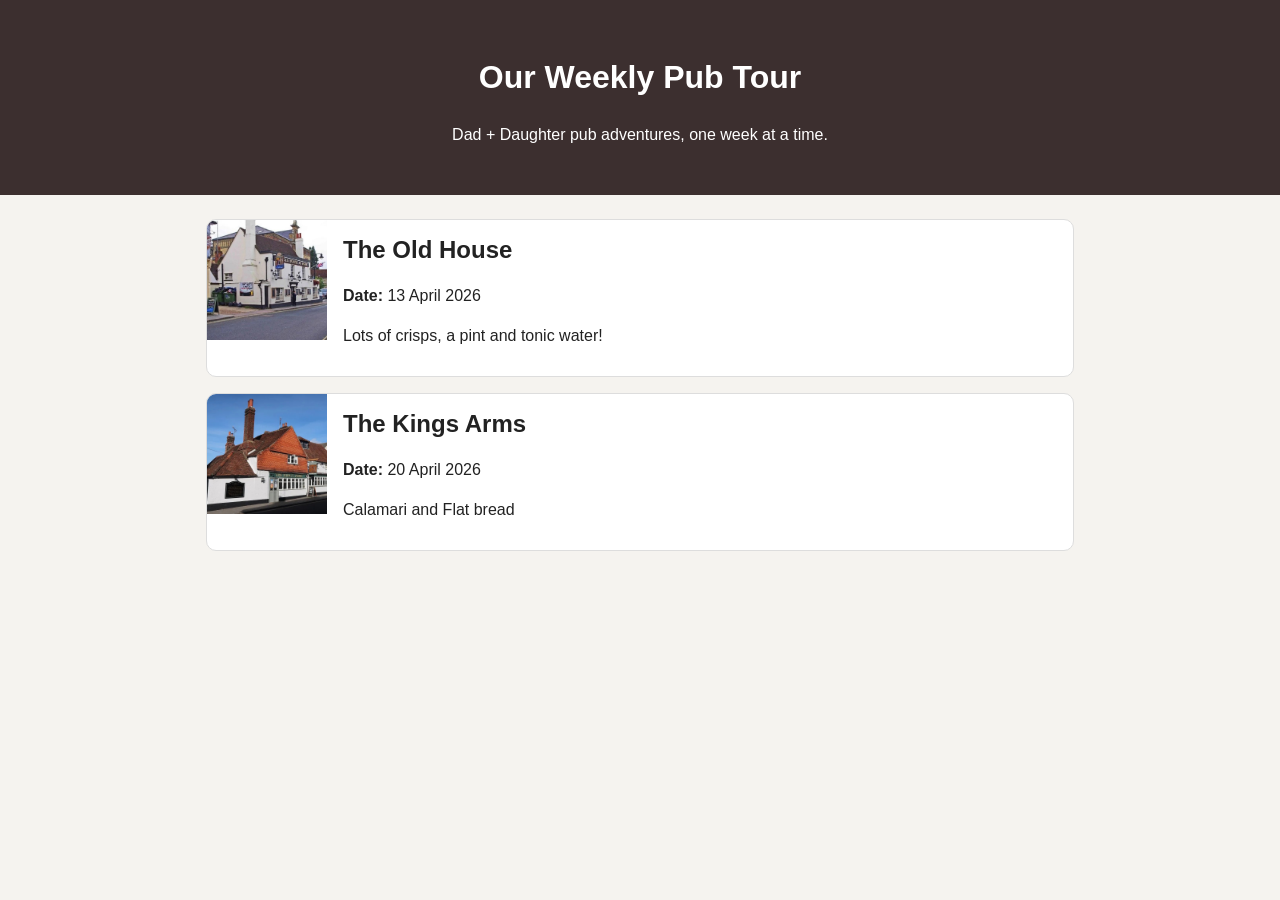
<file: index.html>
<!DOCTYPE html>
<html lang="en">
  <head>
    <meta charset="UTF-8" />
    <meta name="viewport" content="width=device-width, initial-scale=1.0" />
    <title>Pub Tour</title>
    <link rel="stylesheet" href="styles.css" />
  </head>
  <body>
    <header class="page-header">
      <h1>Our Weekly Pub Tour</h1>
      <p>Dad + Daughter pub adventures, one week at a time.</p>
    </header>

    <main>
      <section aria-label="Timeline of trips">
        <ol class="timeline">
          <li class="timeline-entry">
            <a href="visits/2026-04-13-theoldhouse.html">
              <img
                src="assets/theoldhouse.jpg"
                alt="The Old House"
              />
              <div class="entry-content">
                <h2>The Old House</h2>
                <p><strong>Date:</strong> 13 April 2026</p>
                <p>Lots of crisps, a pint and tonic water!</p>
              </div>
            </a>
          </li>
          <li class="timeline-entry">
            <a href="visits/2026-04-20-thekingsarms.html">
              <img
                src="assets/thekingsarms.jpg"
                alt="The Kings Arms"
              />
              <div class="entry-content">
                <h2>The Kings Arms</h2>
                <p><strong>Date:</strong> 20 April 2026</p>
                <p>Calamari and Flat bread</p>
              </div>
            </a>
          </li>
        </ol>
      </section>
    </main>
  </body>
</html>
</file>
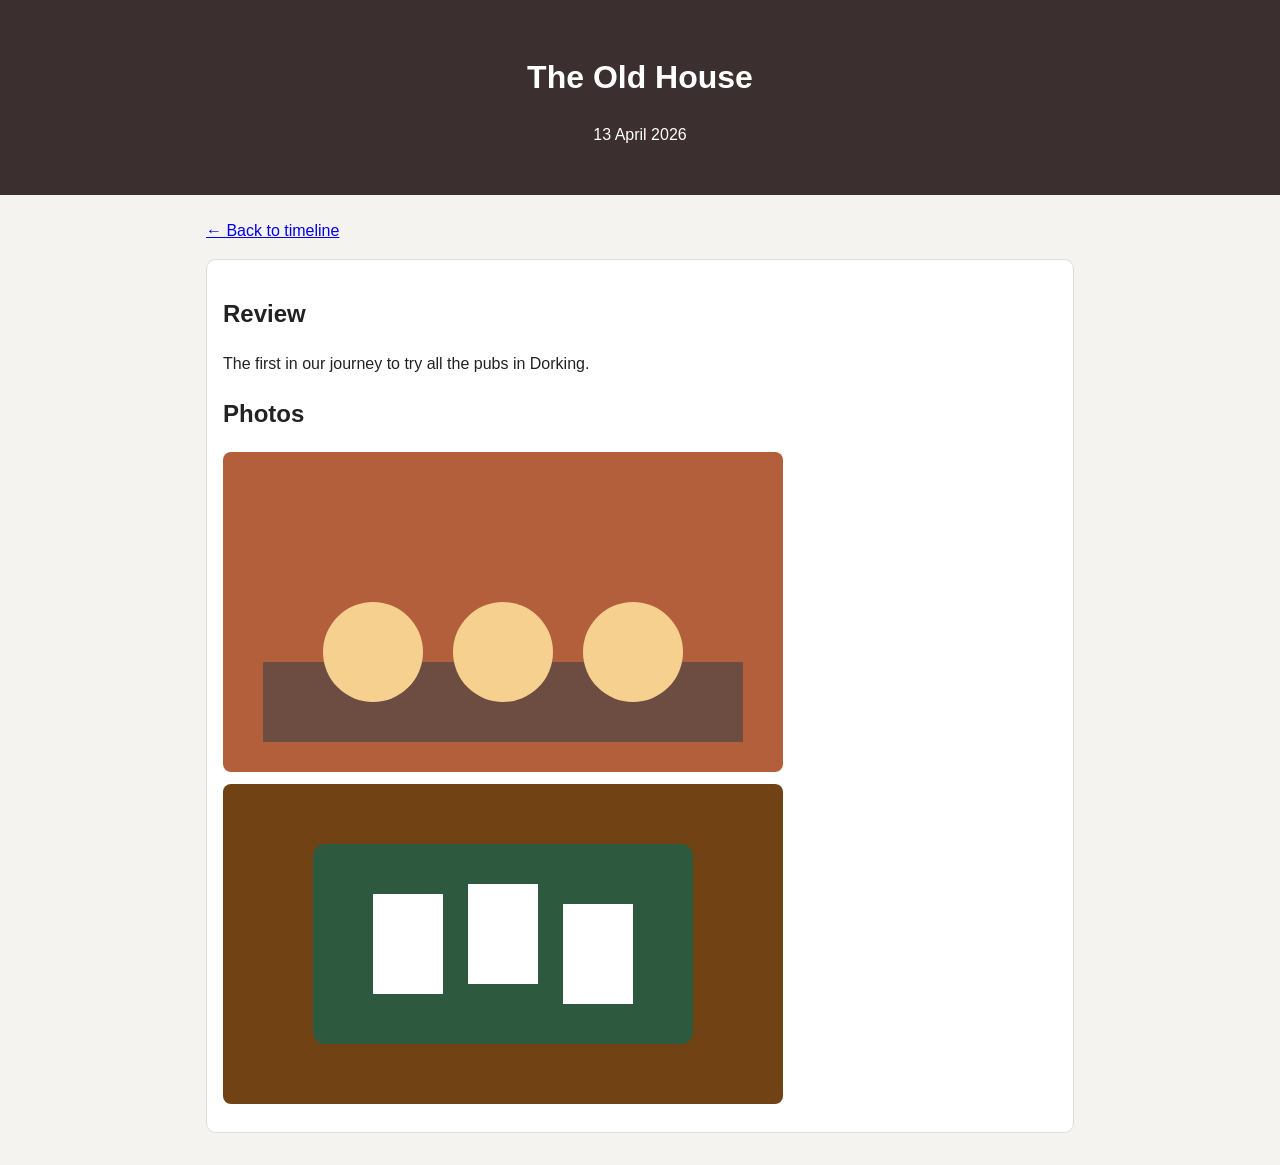
<file: visits/2026-04-13-theoldhouse.html>
<!DOCTYPE html>
<html lang="en">
  <head>
    <meta charset="UTF-8" />
    <meta name="viewport" content="width=device-width, initial-scale=1.0" />
    <title>The Old House</title>
    <link rel="stylesheet" href="../styles.css" />
  </head>
  <body>
    <header class="page-header">
      <h1>The Old House</h1>
      <p>13 April 2026</p>
    </header>
    <main>
      <a class="back-link" href="../index.html">← Back to timeline</a>
      <article class="visit">
        <h2>Review</h2>
        <p>
          The first in our journey to try all the pubs in Dorking.
        </p>

        <h2>Photos</h2>
        <img src="../assets/red-lion-photo-1.svg" alt="Dinner table at The Red Lion" />
        <img src="../assets/red-lion-photo-2.svg" alt="Card game at The Red Lion" />
      </article>
    </main>
  </body>
</html>
</file>
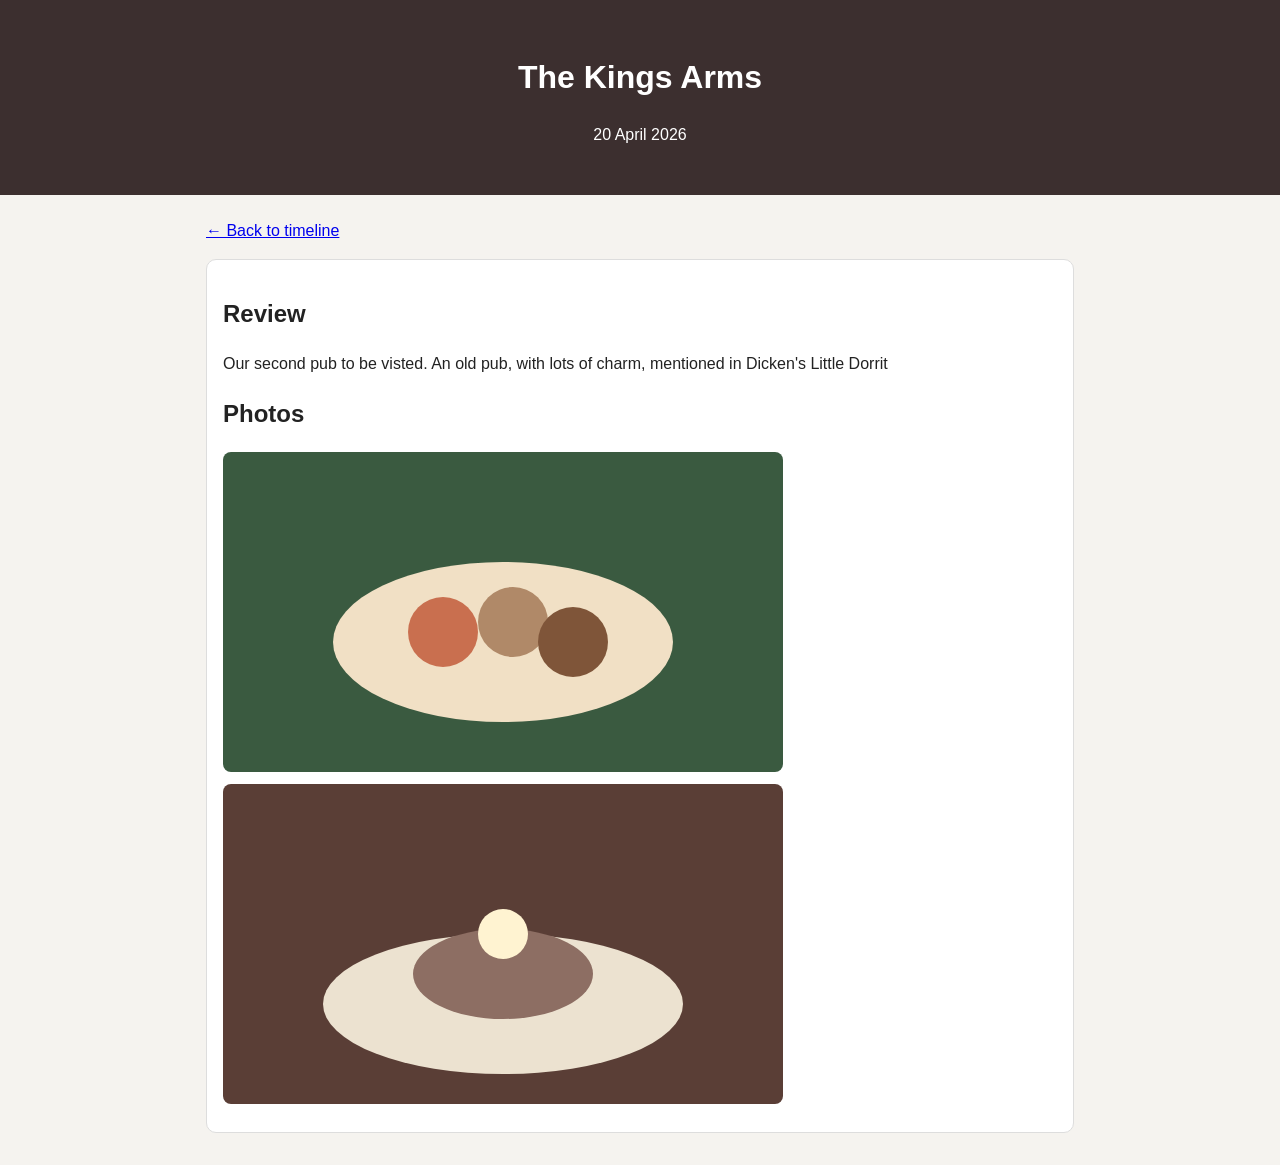
<file: visits/2026-04-20-thekingsarms.html>
<!DOCTYPE html>
<html lang="en">
  <head>
    <meta charset="UTF-8" />
    <meta name="viewport" content="width=device-width, initial-scale=1.0" />
    <title>The Kings Arms - Pub Tour</title>
    <link rel="stylesheet" href="../styles.css" />
  </head>
  <body>
    <header class="page-header">
      <h1>The Kings Arms</h1>
      <p>20 April 2026</p>
    </header>
    <main>
      <a class="back-link" href="../index.html">← Back to timeline</a>
      <article class="visit">
        <h2>Review</h2>
        <p>
         Our second pub to be visted.  An old pub, with lots of charm, mentioned in Dicken's Little Dorrit
        </p>

        <h2>Photos</h2>
        <img src="../assets/fox-and-hounds-photo-1.svg" alt="Roast dinner at The Fox and Hounds" />
        <img src="../assets/fox-and-hounds-photo-2.svg" alt="Dessert at The Fox and Hounds" />
      </article>
    </main>
  </body>
</html>
</file>
<file: styles.css>
* {
  box-sizing: border-box;
}

body {
  margin: 0;
  font-family: Arial, sans-serif;
  line-height: 1.5;
  background: #f5f3ef;
  color: #222;
}

.page-header {
  background: #3c2f2f;
  color: #fff;
  padding: 2rem 1rem;
  text-align: center;
}

main {
  max-width: 900px;
  margin: 0 auto;
  padding: 1.5rem 1rem 2rem;
}

.timeline {
  list-style: none;
  margin: 0;
  padding: 0;
  display: grid;
  gap: 1rem;
}

.timeline-entry a {
  display: grid;
  grid-template-columns: 120px 1fr;
  gap: 1rem;
  background: #fff;
  text-decoration: none;
  color: inherit;
  border-radius: 10px;
  overflow: hidden;
  border: 1px solid #ddd;
}

.timeline-entry img {
  width: 120px;
  height: 120px;
  object-fit: cover;
}

.entry-content {
  padding: 0.75rem 0.75rem 0.75rem 0;
}

.entry-content h2 {
  margin-top: 0;
  margin-bottom: 0.4rem;
}

.visit {
  background: #fff;
  border: 1px solid #ddd;
  border-radius: 10px;
  padding: 1rem;
}

.visit img {
  width: 100%;
  max-width: 560px;
  border-radius: 8px;
  display: block;
  margin: 0.75rem 0;
}

.back-link {
  display: inline-block;
  margin-bottom: 1rem;
}

@media (max-width: 640px) {
  .timeline-entry a {
    grid-template-columns: 1fr;
  }

  .timeline-entry img {
    width: 100%;
    height: 200px;
  }

  .entry-content {
    padding: 0 0.75rem 0.75rem;
  }
}
</file>
